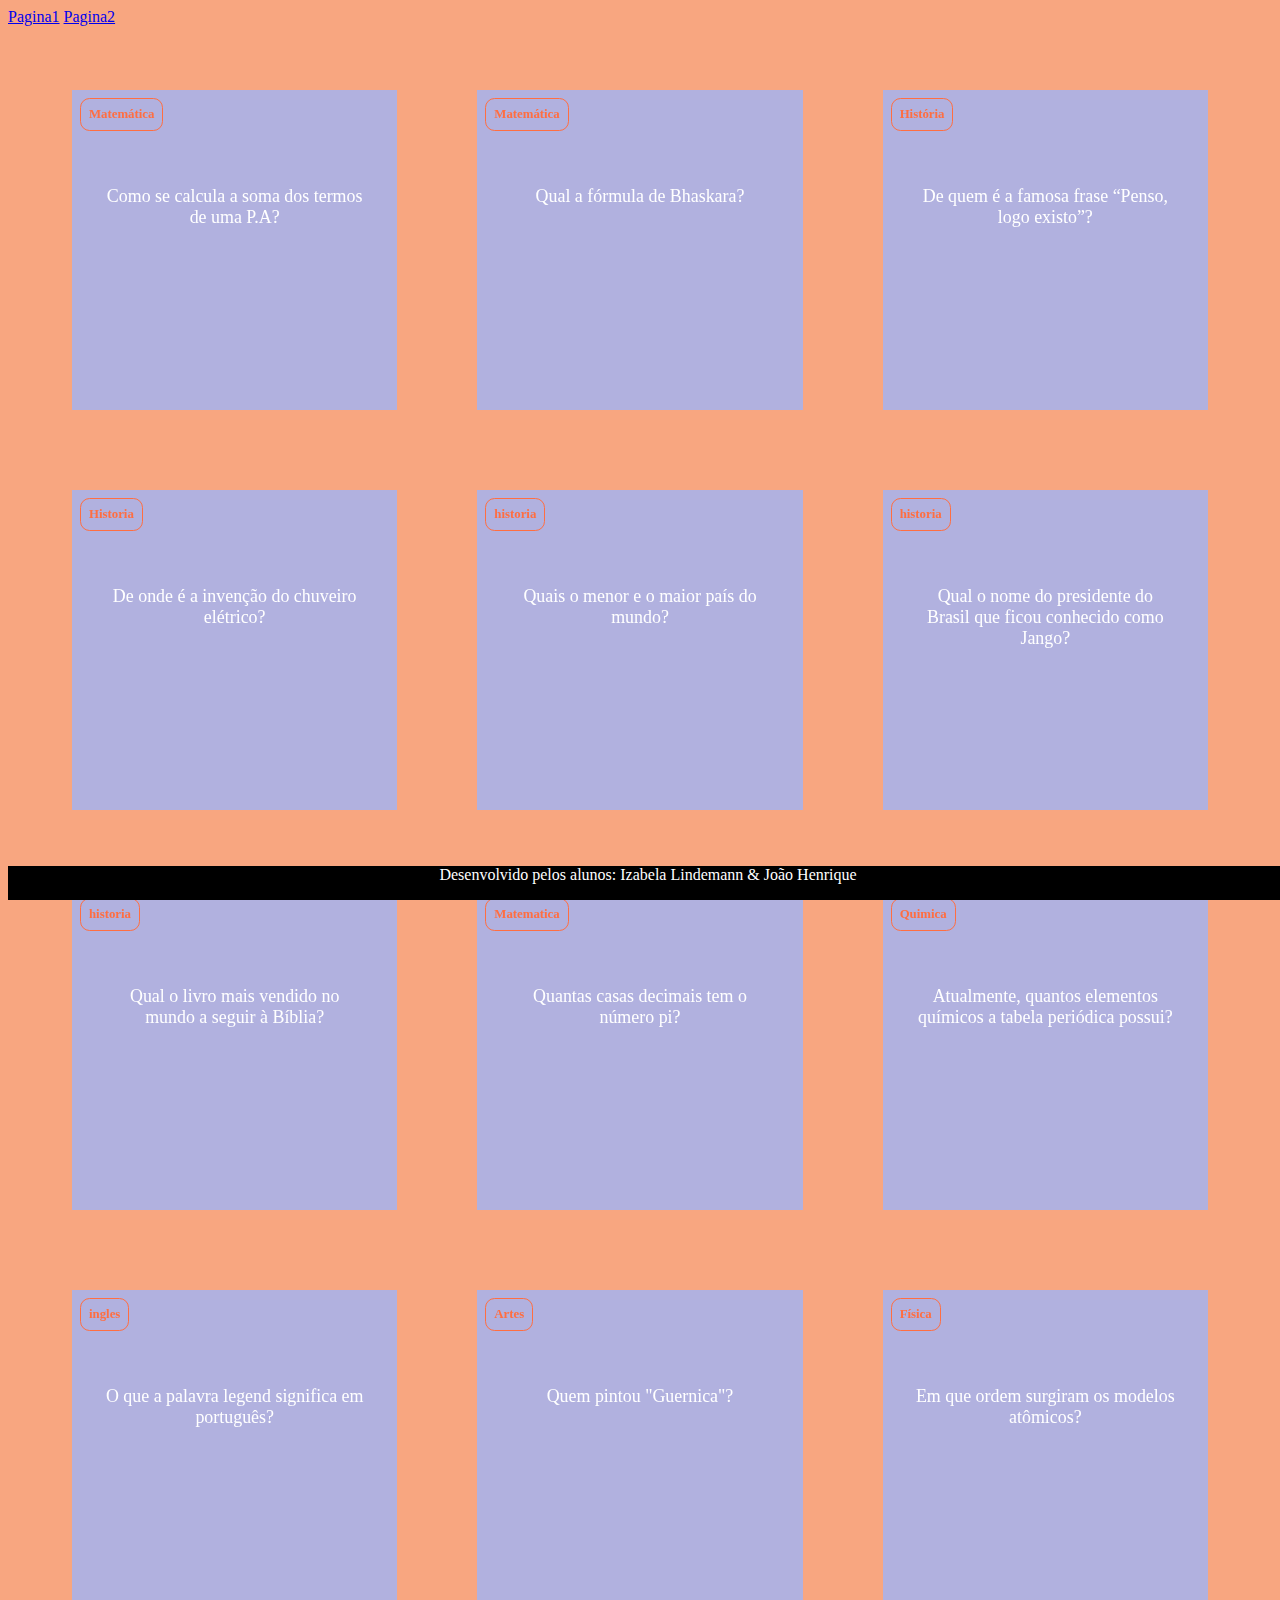
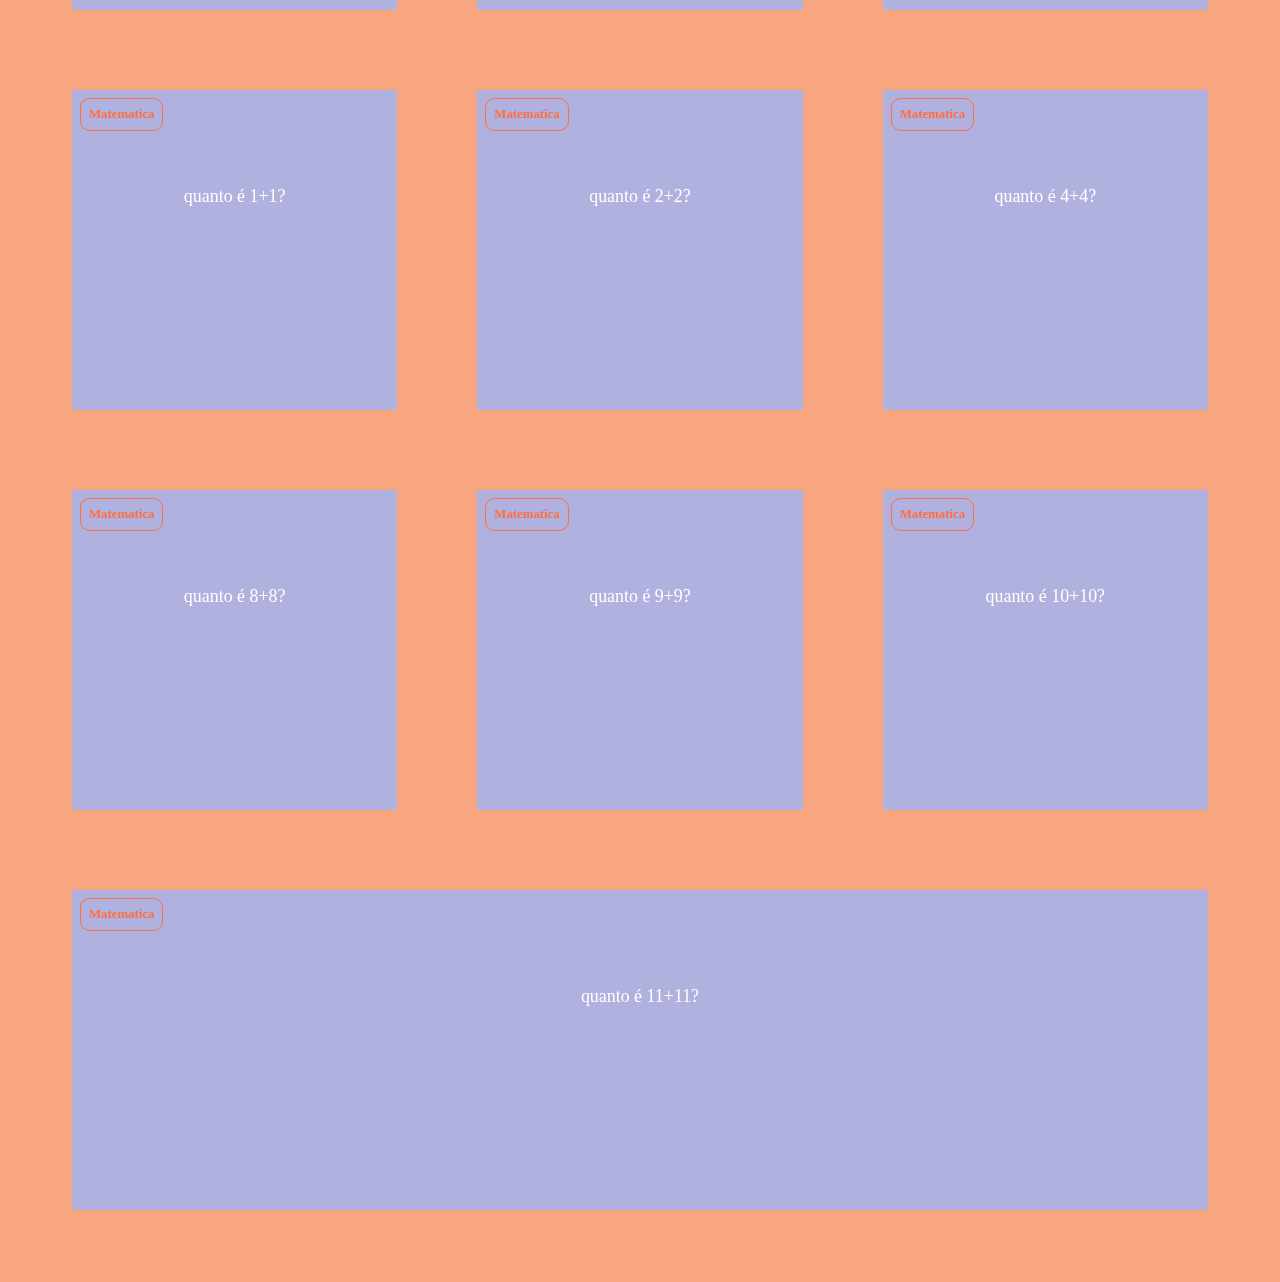
<file: index.html>
<!DOCTYPE html>
<html lang="pt-br">
<head>
    <meta charset="UTF-8">
    <meta name="viewport" content="width=device-width, initial-scale=1.0">
    <title>FlashCards</title>
    <link rel="stylesheet" href="style.css">
</head>
<body>
    <head>
        <a href="index.html">Pagina1</a>
        <a href="Pagina2.html">Pagina2</a>
    </head>
   <section id="container">

   </section>
   <footer>
        Desenvolvido pelos alunos: Izabela Lindemann & João Henrique</p>
   </footer>
   <script src="main.js"></script>
   <script src="perguntas.js"></script>

</body>
</html>
</file>
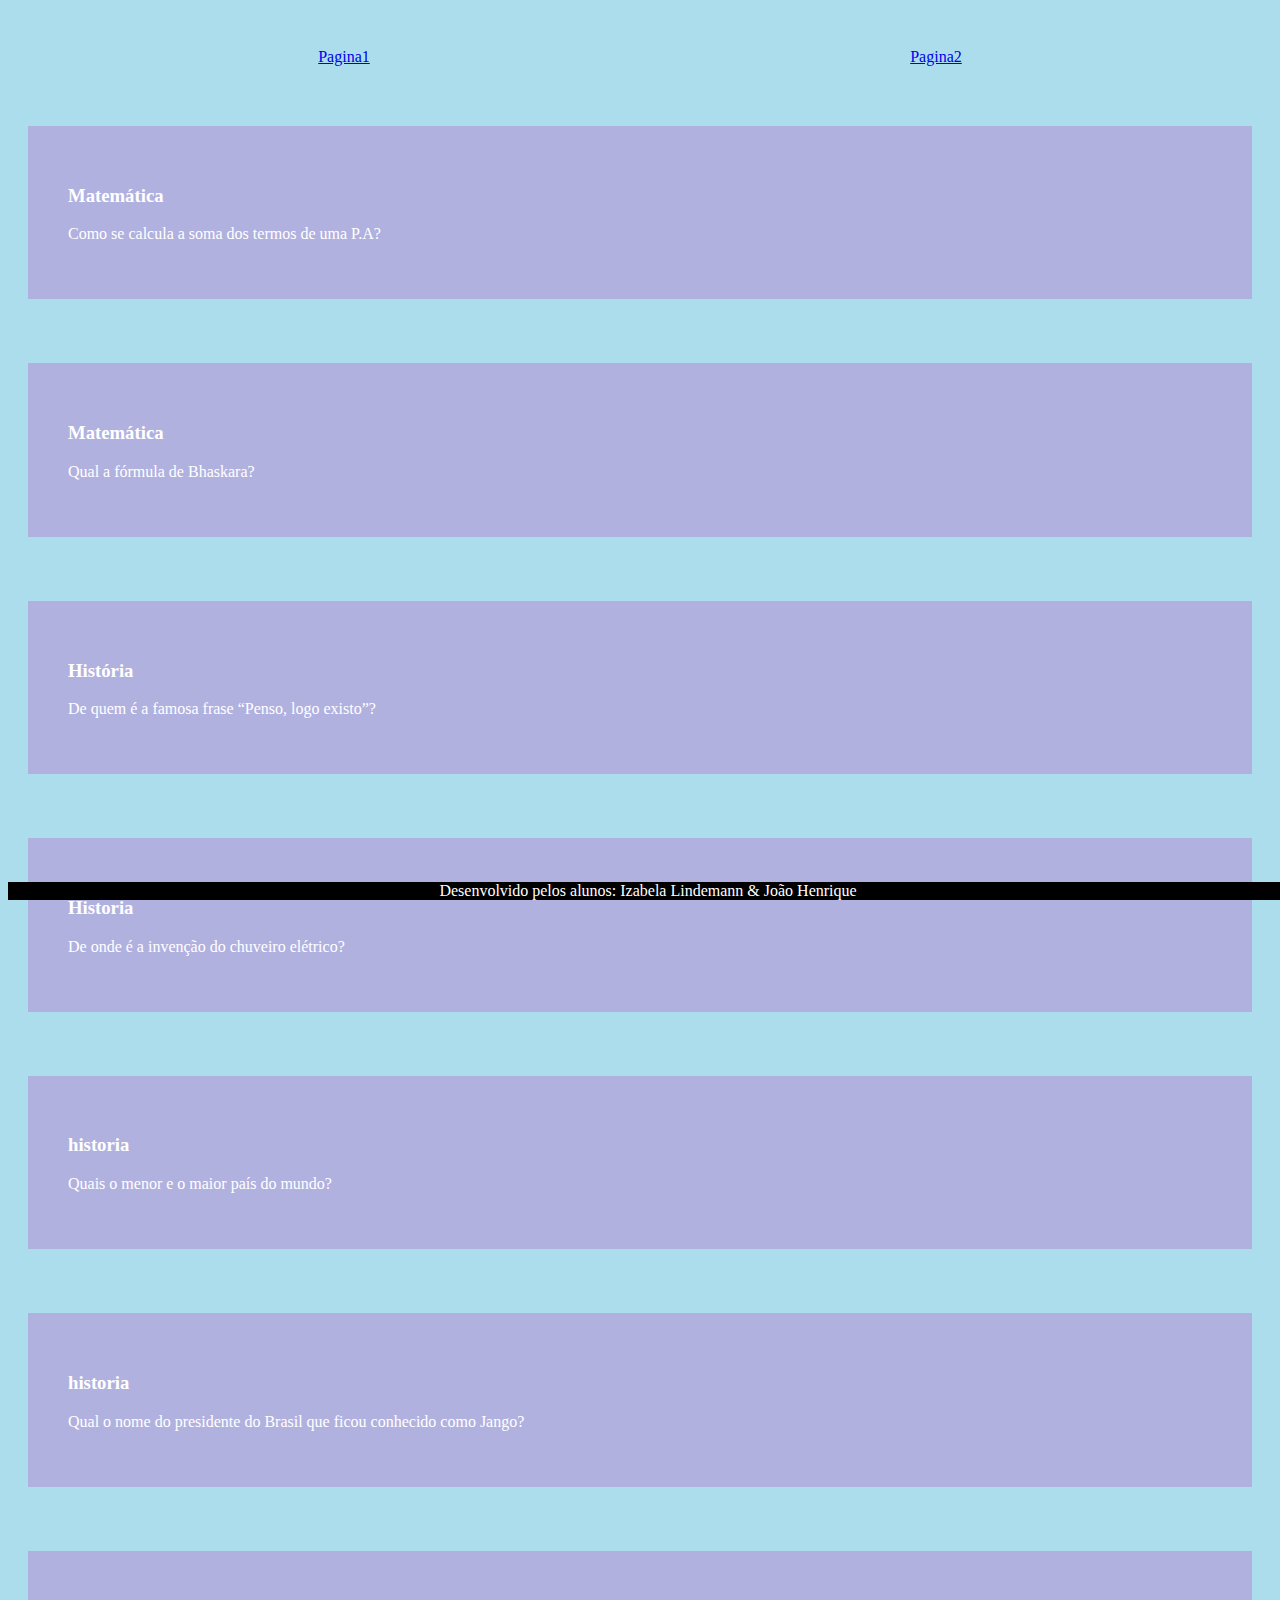
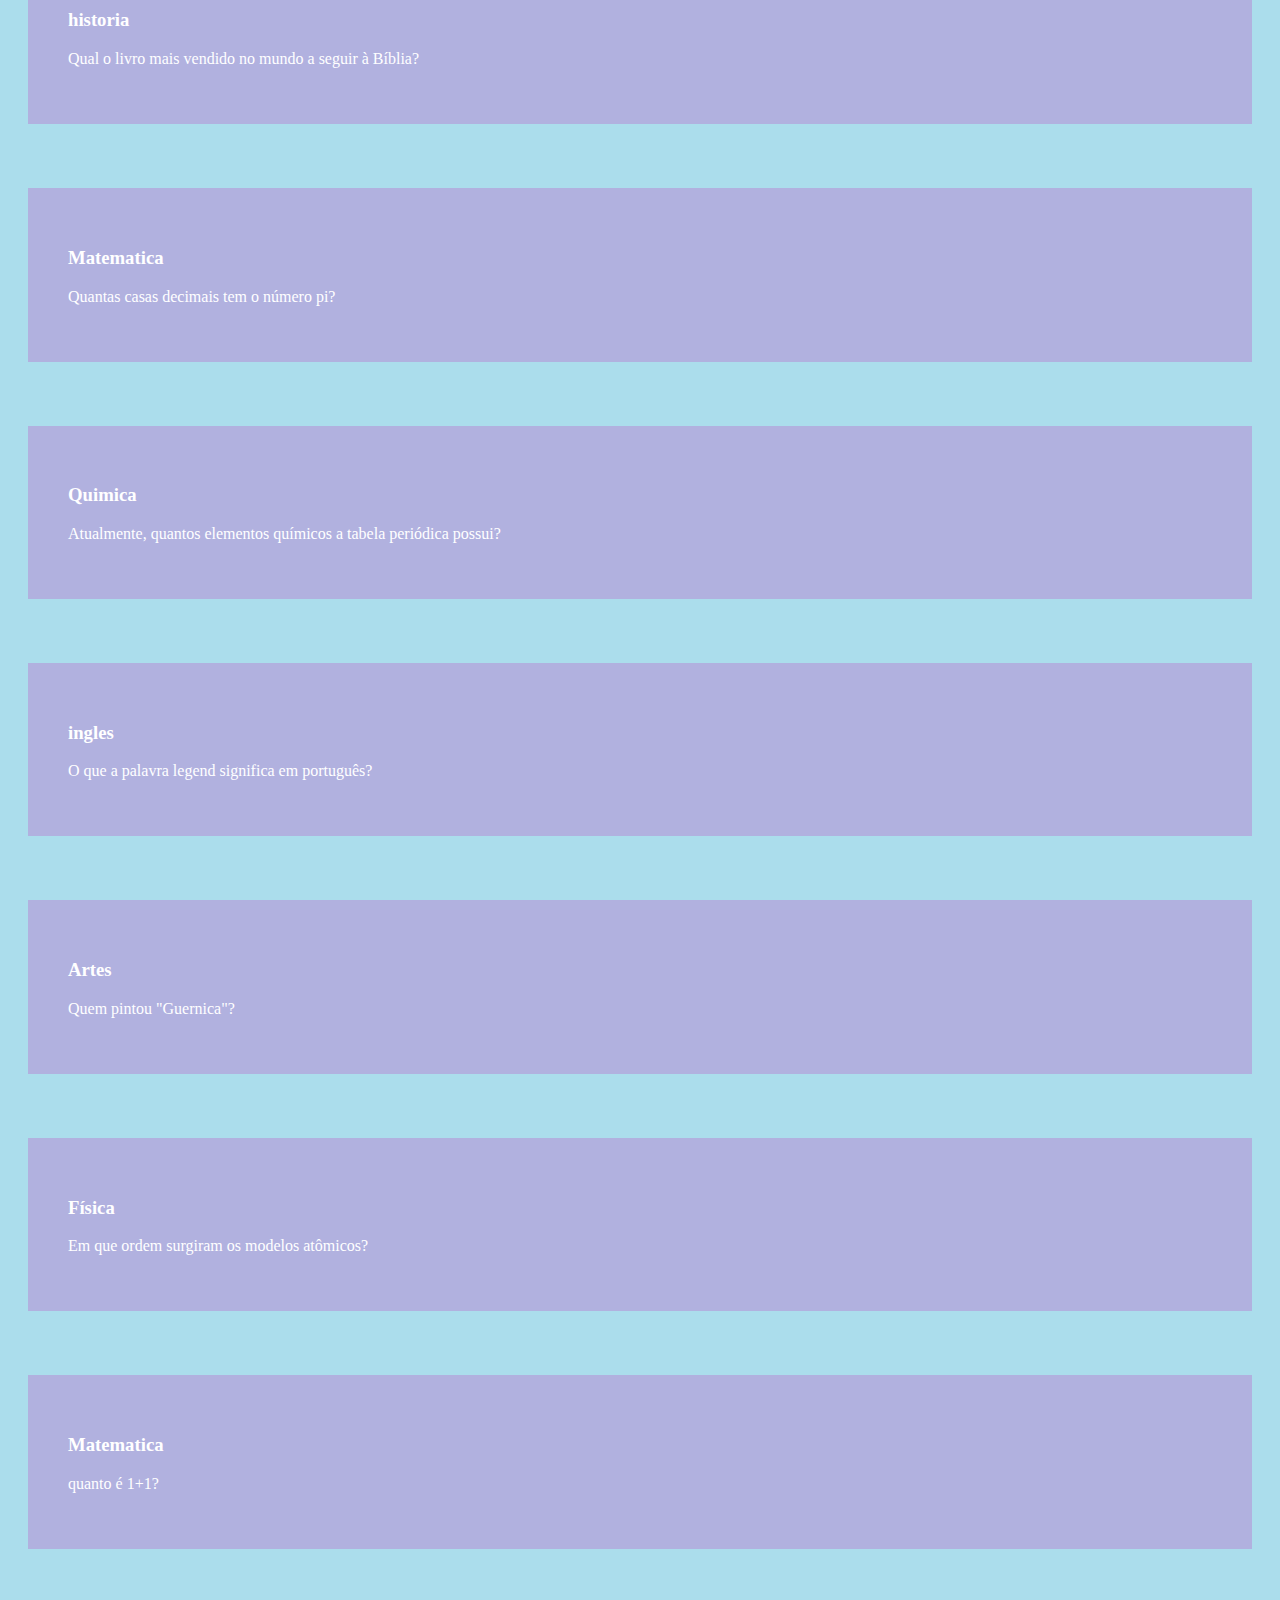
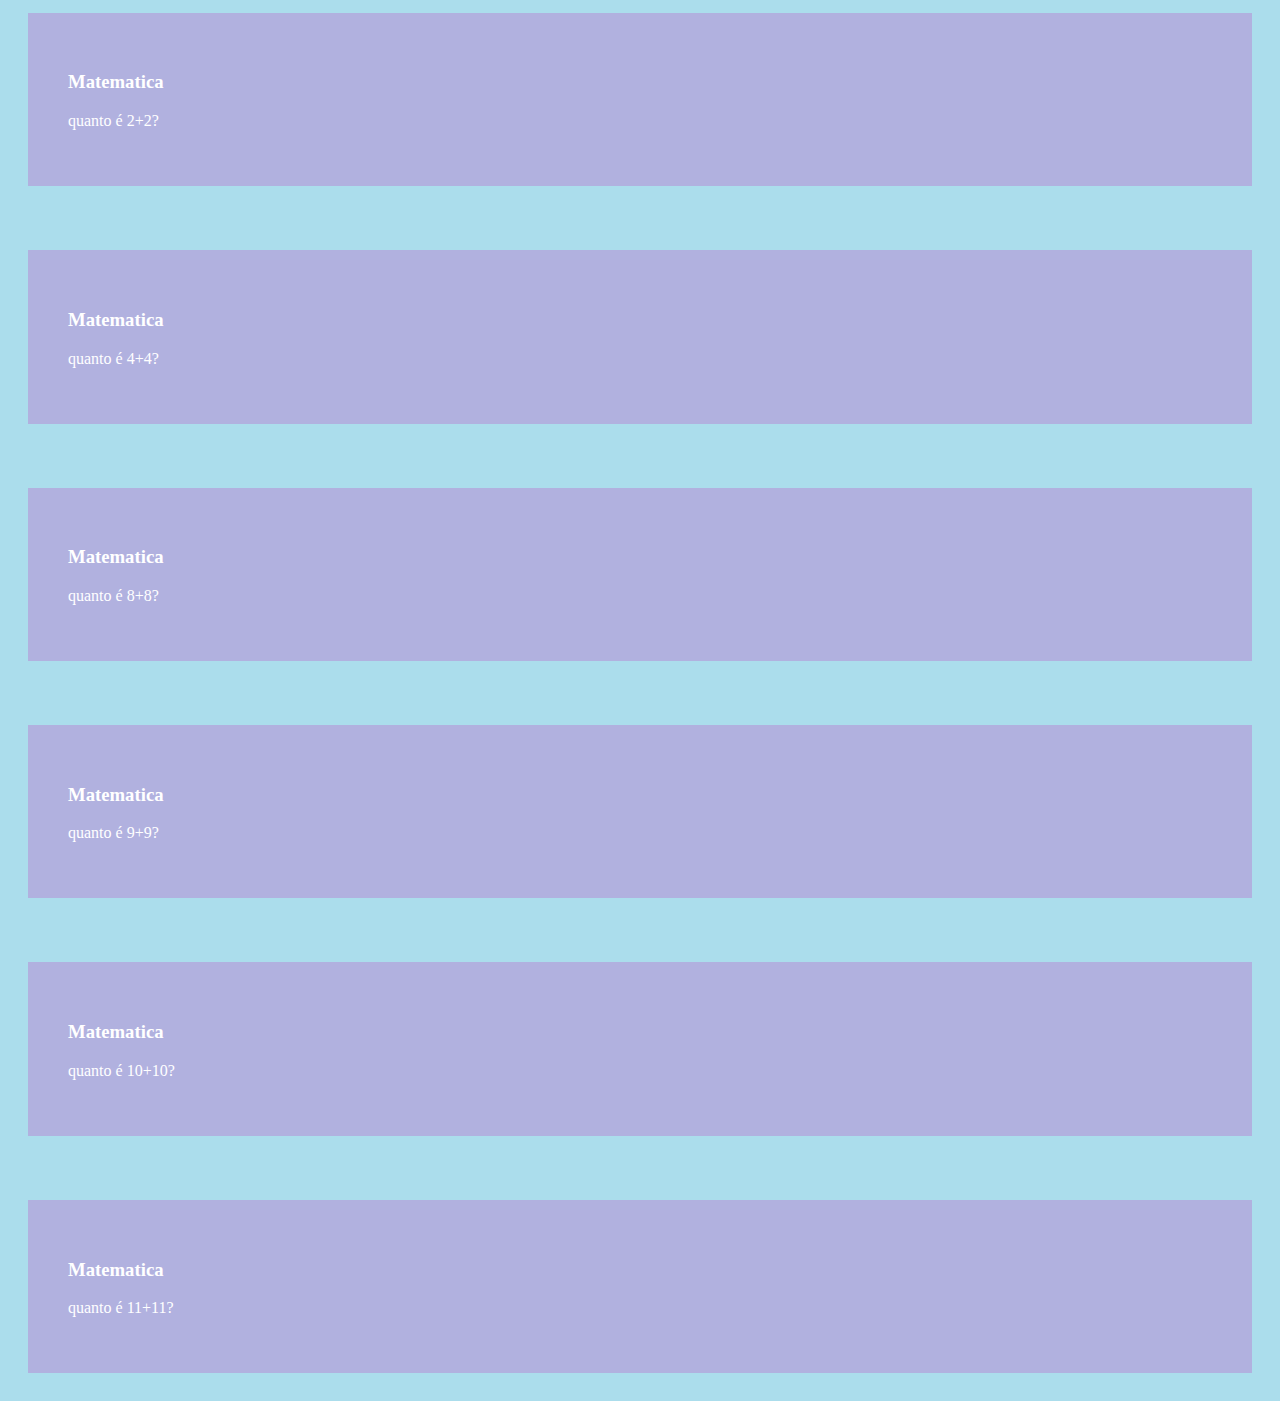
<file: Pagina2.html>
<!DOCTYPE html>
<html lang="pt-br">
<head>
    <meta charset="UTF-8">
    <meta name="viewport" content="width=device-width, initial-scale=1.0">
    <title>FlashCards</title>
    <link rel="stylesheet" href="pagina2.css">
</head>
<body>
    <header>
        <a href="index.html">Pagina1</a>
        <a href="Pagina2.html">Pagina2</a>
    </header>
   <section id="container">

   </section>
   <footer>
  Desenvolvido pelos alunos: Izabela Lindemann & João Henrique
   </footer>
   <script src="pagina2.js"></script>
   <script src="perguntas.js"></script>

</body>

</html>
</file>
<file: style.css>
:root{
    --fundo: #f8a680;	
    --cartao-frente:#b1b1df;
    --cartao-tras:#cecefa;
    --destaque:#ff6e41;
    --preto:#000000;
    --branco:#ffffff;
}

body{
    background: var(--fundo);
}

header{
    color: var(--branco)
}

footer{
    position: fixed;
    bottom: 0;
    background-color: var(--preto);
    color: var(--branco);
    width: 100%;
    text-align: center;
}

#container{
    display: flex;
    flex-wrap: wrap;
    padding: 3rem;
    gap: 3rem;
    justify-content: space-between;
}

.cartao{
    flex-grow: 1;
    flex-basis: calc(33% - 6rem);
    height: 20rem;
    margin: 1rem;
}

.conteudo-cartao{
    background-color: var(--cartao-frente);
    text-align: center;
    height: 100%;
    color: var(--branco);
    transform-style: preserve-3d;
    transition: transform 300ms ease-in-out;
}

.conteudo-cartao h3{
    color: var(--destaque);
    border: 1px solid var(--destaque);
    text-align: left;
    position: absolute;
    padding: 0.5rem;
    margin: 0.5rem;
    border-radius: 0.6rem;
    font-size: 1vw;
    backface-visibility: hidden;
}

.conteudo-cartao p{
    margin-top: 4rem;
    font-size: 1.4vw;
    padding: 2rem;

}

.pergunta-cartao{
    color: var(--branco);
    font-weight: 500;

}

.resposta-cartao{
    color: var(--destaque);
    font-weight: 700;
    transform: rotateY(180deg);
    background-color: var(--cartao-tras);
    border: 2px solid var(--destaque);

}

.cartao.active .conteudo-cartao{
    transform: rotateY(180deg);

}

.pergunta-cartao, .resposta-cartao{
    backface-visibility: hidden;
    position: absolute;
    height:  100%;
    width: 100%;

}
</file>
<file: pagina2.css>
:root{
    --fundo: #abddec;	
    --cartao-frente:#b1b1df;
    --cartao-tras:#4a4a79;
    --destaque:#68265f;
    --preto:#000000;
    --branco:#ffffff;
}

body{
    background: var(--fundo);
}

header{
    color: var(--preto);
    padding: 40px;
    display:flex;
    justify-content: space-around;
}

footer{
    position: fixed;
    bottom: 0;
    background-color: var(--preto);
    color: var(--branco);
    width: 100%;
    text-align: center;
}

#container{
    display: grid;
    padding: 20px;
    gap: 4rem;
}

.conteudo-cartao{
    padding: 40px;
    background-color: var(--cartao-frente);
    color: var(--branco);
    box-shadow: 8px 8px 25px var(#000000);
    cursor: pointer;
}

.resposta-cartao{
    padding: 40px;
    background-color: var(--destaque);
    display: none;
}

.conteudo-cartao:hover{
    transform: scale(1.04);
}
</file>
